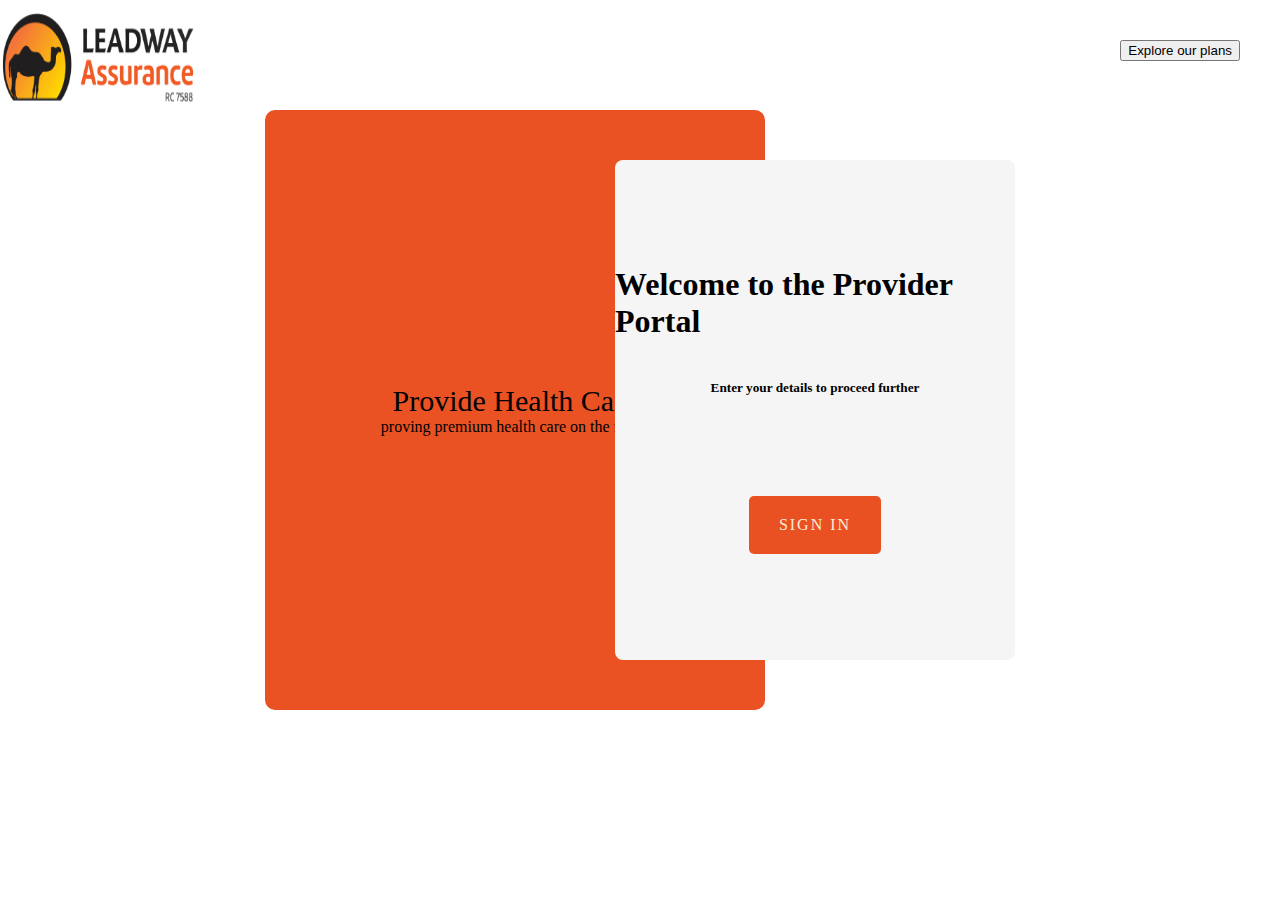
<file: index.html>
<!DOCTYPE html>
<html lang="en">
<head>
    <meta charset="UTF-8">
    <meta http-equiv="X-UA-Compatible" content="IE=edge">
    <meta name="viewport" content="width=device-width, initial-scale=1.0">
    <title>Interview</title>
    <link rel="stylesheet" href="style.css">
</head>

<header>
    <img src="images/logo.png" class="logo">
    <div class="logo2">
    <div id="pic1">
    </div>
</div>

    <div class="button">
        <div id="butt"></div>
<button type="button">Explore our plans</button>
    </div>
    </header>
    <body>
 <section>
     <div class="container">
         <div class="left">
            <h1>Provide Health Care</h1>
            <p>proving premium health care on the move</p>
         </div>
         
            <div class="right">
             <div class="content"> 
                 <h1>Welcome to the Provider Portal</h1>
             </div>
             <p><h5>Enter your details to proceed further</h5></p>
<a href="dashboard.html" class="btn">Sign in</a>
            </div>
     </div>
 </section>   
</body>
</html>
</file>
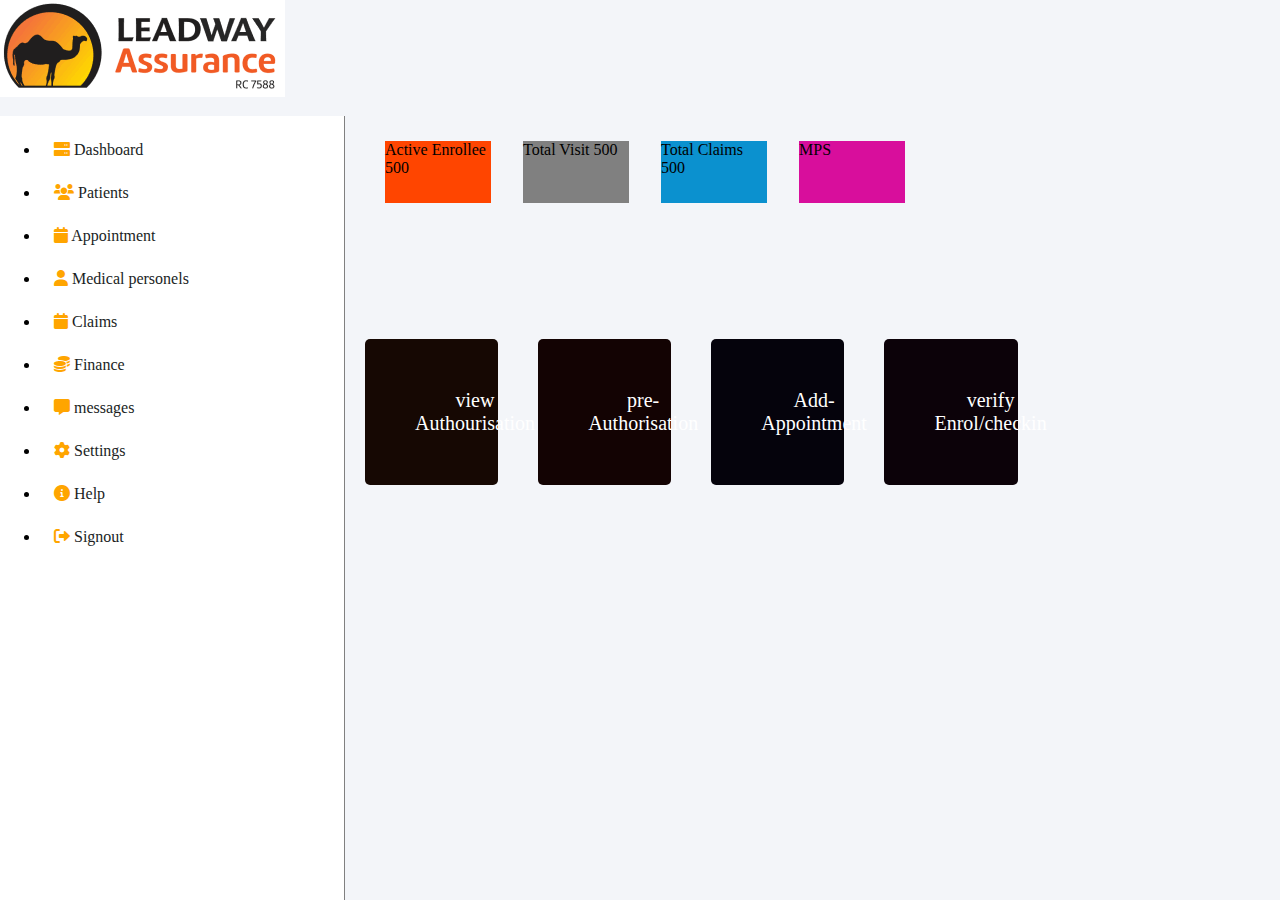
<file: dashboard.html>
<!DOCTYPE html>
<html lang="en">
<head>
    <meta charset="UTF-8">
    <meta http-equiv="X-UA-Compatible" content="IE=edge">
    <meta name="viewport" content="width=im, initial-scale=1.0">
    <title>Dashboard</title>
    <link rel="stylesheet" href="https://cdnjs.cloudflare.com/ajax/libs/font-awesome/6.0.0-beta2/css/all.min.css">
    <link rel="stylesheet" href="dashboard.css">
</head>
<body>
    <img src="images/logo.png">


    <div class="sidebar">
        <ul class="nav">
            <li>
                <a href="#">
                    <i class="fas fa-server"></i>
                    <span>Dashboard</span>
                </a>
            </li>
            <li>
                <a href="#">
                    <i class="fas fa-users"></i>
                    <span>Patients</span>
                </a>
            </li>
            <li>
                <a href="#">
                    <i class="fas fa-calendar"></i>
                    <span>Appointment</span>
                </a>
            </li>
            <li>
                <a href="#">
                    <i class="fas fa-user"></i>
                    <span>Medical personels</span>
                </a>
            </li>
            <li>
                <a href="#">
                    <i class="fas fa-calendar"></i>
                    <span>Claims</span>
                </a>
            </li>
            <li>
                <a href="#">
                    <i class="fas fa-coins"></i>
                    <span>Finance</span>
                </a>
            </li>
            <li>
                <a href="#">
                    <i class="fas fa-message"></i>
                    <span>messages</span>
                </a>
            </li>
            <li>
                <a href="#">
                    <i class="fas fa-gear"></i>
                    <span>Settings</span>
                </a>
            </li>
            <li>
                <a href="#">
                    <i class="fas fa-circle-info"></i>
                    <span>Help</span>
                </a>
            </li>
            <li>
                <a href="#">
                    <i class="fas fa-right-from-bracket"></i>
                    <span>Signout</span>
                </a>
            </li>
        </ul>
    </div>
</div>


<div class="row">
    <div class="column" onclick="openTab('B1');" style="background: orangered;"><p>Active Enrollee 500</p></div>
    <div class="column" onclick="openTab('b2');" style="background:grey;"><p>Total Visit 500</p></div>
    <div class="column" onclick="openTab('b3');" style="background:#0b91cf;"><p>Total Claims 500</p></div>
    <div class="column" onclick="openTab('b3');" style="background:rgb(216, 14, 156);"><p>MPS</p></div>
</div>
    </section>
<section>
    <h4>Quick Actions</h4>
    <div class="row2">
        <div class="column2" onclick="openTab('b1');" style="background: rgb(22, 8, 3);"><p>view Authourisation</p></div>
        <div class="column2" onclick="openTab('b2');" style="background:rgb(19, 3, 3);"><p>pre-Authorisation</p></div>
        <div class="column2" onclick="openTab('b3');" style="background:#05030c;">Add-Appointment</div>
        <div class="column2" onclick="openTab('b3');" style="background:rgb(12, 2, 9);">verify Enrol/checkin</div>
    </div>
</section>
</body>
</html>
</file>
<file: style.css>
@import url('https://fonts.googleapis.com/css2?family=Poppins:wght@300;400;500;600;700;800;900&family=Quicksand&display=swap');
*{
    padding: o;
    margin:0;
    box-sizing: border-box;
} 
header{
    display: flex;
    justify-content: space-between;
    

}
.logo
{
width: 200px;
height: 100px;
 margin-top: 10px;
 
}
.button
{
 
 margin: 40px ;

}
.container
{
    width: 90%;
    max-width: 1000px;
    margin: auto;
    display: flex;
    align-items: center;
    justify-content: center;
    
    
}

.left
{
    width: 50%;
    height: 600px;
    background-color:rgba(233, 62, 10, 0.897);
    display: flex;
    align-items: center;
    justify-content: center;
    flex-direction: column;
    padding:30px;
    border-radius: 10px;
    
}
.right
{
    display: flex;
 width: 40%;
 height: 500px;
 align-items: center;
 background-color:whitesmoke; 
 border-radius: 8px; 
justify-content: center;
margin-left: -150px;
flex-direction: column;
}

.left h1 
{
font-size: 30px;
font-weight: lighter;
}




.right p
{
    margin: 20px 0;
    font-weight: 500;
    line-height:25px;
}

.right a
{
    border-radius: 5px;
    text-decoration: none;
    text-transform: uppercase;
    background-color:rgba(233, 62, 10, 0.897);
    padding: 20px 30px;
    display:inline-block;
    letter-spacing: 2px;
  text-decoration: none;
  text-align: center;
  margin: 60px 0 0 0;
  display: inline-block;
  color:antiquewhite;
}


p h5

{
 float: left;
 font-display: 4px;   
}
</file>
<file: dashboard.css>
@import url('https://fonts.googleapis.com/css2?family=Poppins:wght@300;400;500;600;700;800;900&family=Quicksand&display=swap');
*{
    padding: o;
    margin:0;
    box-sizing: border-box;
} 
header{
    display: flex;
    padding: 30px;
    

}
.header button2
{
    color: brown;
}
.image logo2
{
    margin-top: auto;
}

.sidebar{
  position: fixed;
  background: #fff;
  width: 345px;
  height: 100%;
 border-right:1px solid gray;
  margin-top: 15px;
  left: 0;
  z-index: 1;
 

}
.sidebar ul li{
  margin:25px 0;
 
  
}
.fas{
  color:orange;
}
.sidebar ul li a{
  color: #201E1E;
  text-decoration: none;
  padding: 14px;
 
}
  .containerTab {
    padding: 20px;
    color: white;
  }
  
  /* Clear floats after the columns */
  .row:after {
    content: "";
    display: table;
    clear: both;
  }
  .row{
    margin-left: 345px;
    padding: 40px;
    width: 600px;
    height: 200px;
    display: grid;
    grid-template-columns: repeat(4, 1fr);
    grid-gap: 2rem;
  }
  .row2{
    margin-left: 345px;
    display: flex;
    flex-direction: row;
    
  
    
  }
  /* Closable button inside the image */
  .closebtn{
    float: right;
    color: white;
    font-size: 35px;
    cursor: pointer;
  }

  .column2{
    float: left;
    width: 20.33%;
    padding: 50px;
    text-align: center;
    font-size: 20px;
    cursor: pointer;
    color: white;
    display: flex;
    margin: 20px;
    border-radius:5px ;
    justify-content: space-between;
  }
  
  .containerTab2 {
    padding: 20px;
    color: white;
  }
  
  /* Clear floats after the columns */
  .row:after2 {
    content: "";
    display: table;
    clear: both;
  }
  
  /* Closable button inside the image */
  .closebtn2{
    float: right;
    color: white;
    font-size: 35px;
    cursor: pointer;
  }
  h1
  {
      background-color:  orangered;
      width: 100vh;
      border-radius: 10px;
      height: fit-content;
      margin-left: 10%;

  }
h4
{
    margin-left: 10%;
}
body
{
background: #f3f5f9; 
width: 1000px;   
}
.wrapper .sidebar
{
    position :fixed;
    width:200px;
    height: 100%;
padding: 30px 0;
}
.wrapper .sidebar h2
{
    color: aliceblue;
    text-transform: uppercase;
    text-align: center;
    margin-bottom:30px ;


}
.wrapper .sidebar ul li
{
    padding: 15px;
    border-bottom: 1px solid rgba(0,0,0,0.05);
    border-top: 1px solid rgba (225,225,225,0.05);

}
</file>
